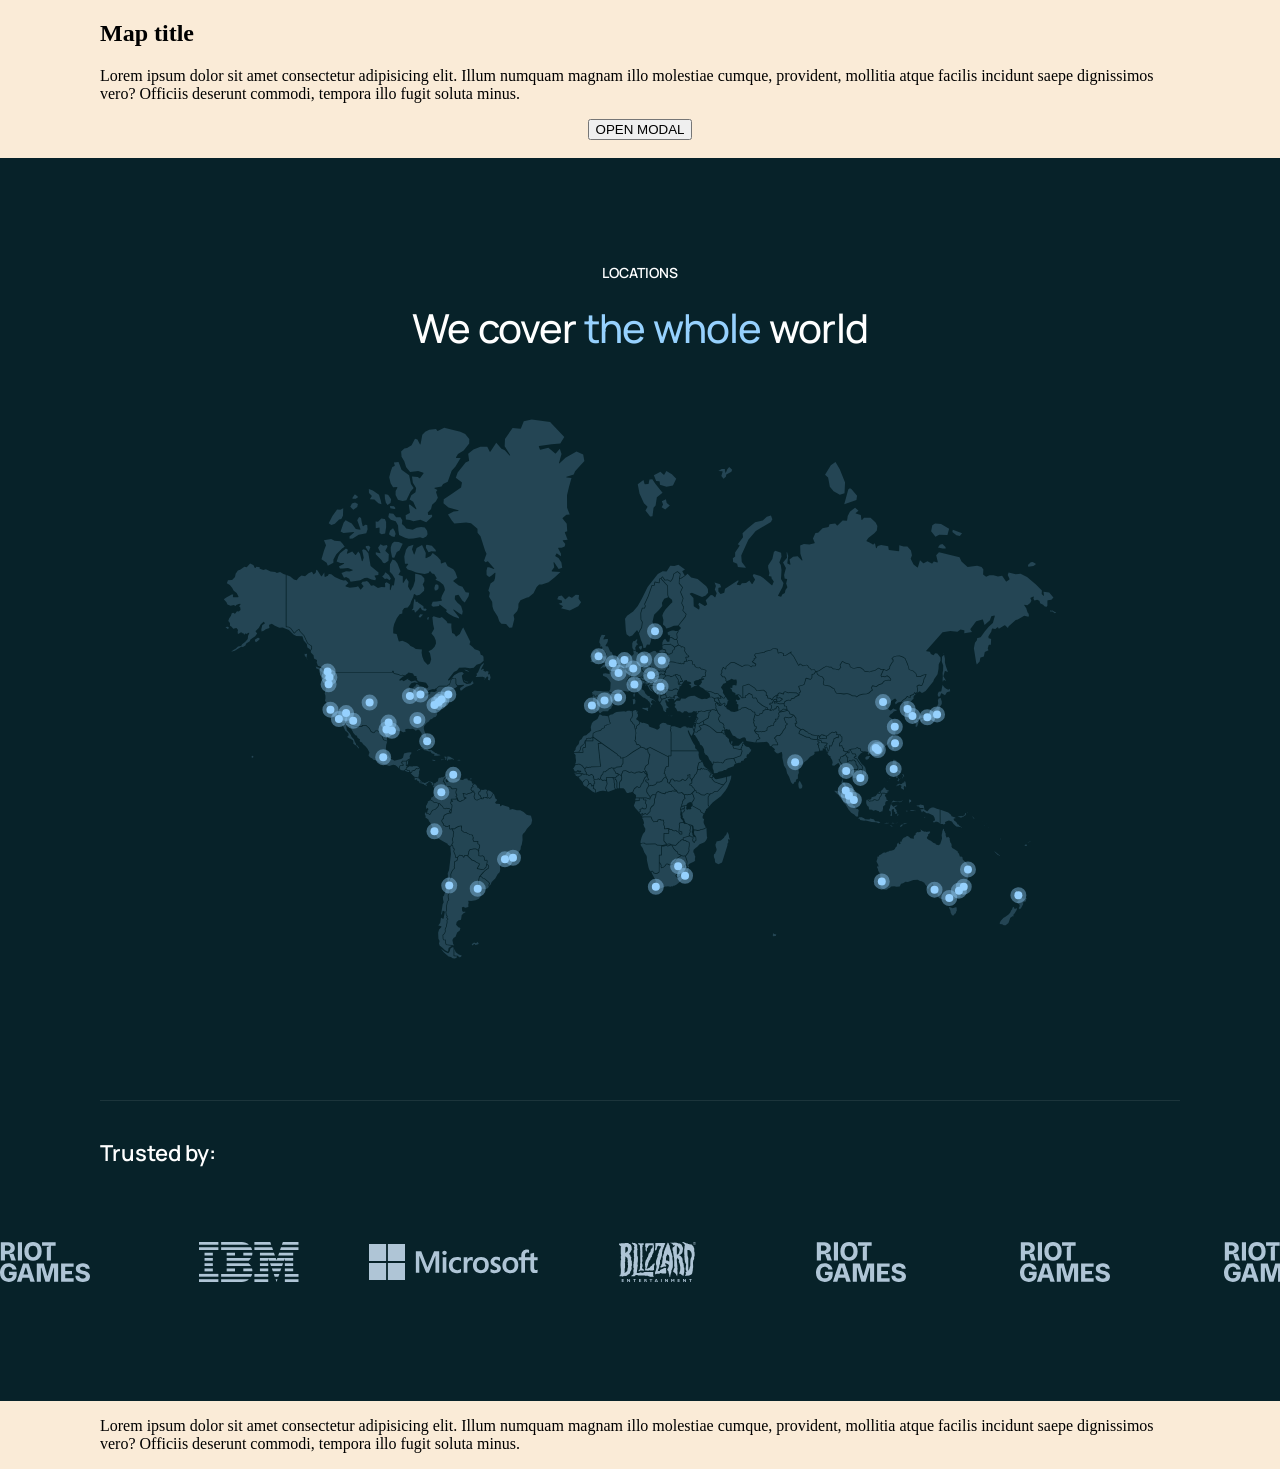
<file: index.html>
<!DOCTYPE html>
<html lang="en">
<head>
    <meta charset="UTF-8">
    <meta name="viewport" content="width=device-width, initial-scale=1.0">
    <meta http-equiv="X-UA-Compatible" content="ie=edge">
    <title>Jsvectormap (Markers)</title>
    
    <!-- ----------------- Needed imports for map --------------------------- -->
    <link rel="stylesheet" href="style.css"/>
    <link rel="stylesheet" href="assets/jsvectormap.min.css"/>
    <script src="assets/jsvectormap.min.js"></script>
    <script src="assets/worldmerc.js"></script>
    <script src="assets/cities.js"></script>
    <!-- Google fonts - check if globaly set already - both 500 and 600 font-weight needed -->
    <link rel="preconnect" href="https://fonts.googleapis.com">
    <link rel="preconnect" href="https://fonts.gstatic.com" crossorigin>
    <link href="https://fonts.googleapis.com/css2?family=Manrope:wght@500;600&display=swap" rel="stylesheet">
    <!-- ------------------------------------------------------------------ -->
</head>
<body>
  <section class="column">
    <h1>Map title</h1>
    <p>Lorem ipsum dolor sit amet consectetur adipisicing elit. Illum numquam magnam illo molestiae cumque, provident, mollitia atque facilis incidunt saepe dignissimos vero? Officiis deserunt commodi, tempora illo fugit soluta minus.</p>
  </section>

  <section class="column" style="text-align: center;">
    <button class="contact-us__modal-btn js-modal-open">OPEN MODAL</button>
  </section>
  <br/>

  <!-- --------------- Copy me whereever in the body ----------------------- -->
  <div class="modal">
    <div class="modal__content">
      <button class="modal__close js-modal-close"><img src="assets/close.svg" alt="close"></button>
      <h3 class="modal__title">Contact us heading here</h3>
      <p class="modal__subtitle">We’d love to hear from you.</p>
      <!-- Dynamicly create elements inside here -->
      <div class="modal__form-wrapper js-modal-form-wrapper"></div>
    </div>
  </div>
  <!-- -------------------------------------------------------------------------- -->

  <section class="column column--map">
    <!-- --------------- Copy me where you want the map to be ----------------------- -->
    <div class="map" data-active-region="america">
      <h3 class="map__subtitle">LOCATIONS</h3>
      <h2 class="map__title">We cover <span>the whole</span> world</h2>
      <div class="map__regions">
        <h5 class="map__region" data-region="america">America</h5>
        <h5 class="map__region" data-region="europe">Europe</h5>
        <h5 class="map__region" data-region="other">Other</h5>
      </div>
      <div class="map__root-wrapper">
        <div class="map__root"></div>
      </div>
      <!-- Delete until logos part is accepted -->
      <div class="map__separator"></div>
      <h4 class="map__reviews-title">Trusted by:</h4>
      <!-- Delete end -->
    </div>
    <!-- -------------------------------------------------------------------------- -->

  </section>

  <section class="column column--map column--100">
    
    <!-- --------------- Copy me below the map in another container so I go 100% width ----------------------- -->
    <!-- Delete until logos part is accepted -->
    <div class="map__reviews">
      <div class="map__reviews-icon">
        <img src="/assets/riot.svg" alt="riot">
      </div>
      <div class="map__reviews-icon">
        <img src="/assets/IBM.svg" alt="riot">
      </div>
      <div class="map__reviews-icon">
        <img src="/assets/microsoft.svg" alt="riot">
      </div>
      <div class="map__reviews-icon">
        <img src="/assets/blizzard.svg" alt="riot">
      </div>
      <div class="map__reviews-icon">
        <img src="/assets/riot.svg" alt="riot">
      </div>
      <div class="map__reviews-icon">
        <img src="/assets/riot.svg" alt="riot">
      </div>
      <div class="map__reviews-icon">
        <img src="/assets/riot.svg" alt="riot">
      </div>
      <div class="map__reviews-icon">
        <img src="/assets/riot.svg" alt="riot">
      </div>
      <div class="map__reviews-icon">
        <img src="/assets/riot.svg" alt="riot">
      </div>
      <div class="map__reviews-icon">
        <img src="/assets/riot.svg" alt="riot">
      </div>
    </div>
    <!-- Delete end -->
    <!-- -------------------------------------------------------------------------- -->
  </section>

  <section class="column">
    <p>Lorem ipsum dolor sit amet consectetur adipisicing elit. Illum numquam magnam illo molestiae cumque, provident, mollitia atque facilis incidunt saepe dignissimos vero? Officiis deserunt commodi, tempora illo fugit soluta minus.</p>
  </section>

  <script src="script.js"></script>
</body>
</html>
</file>
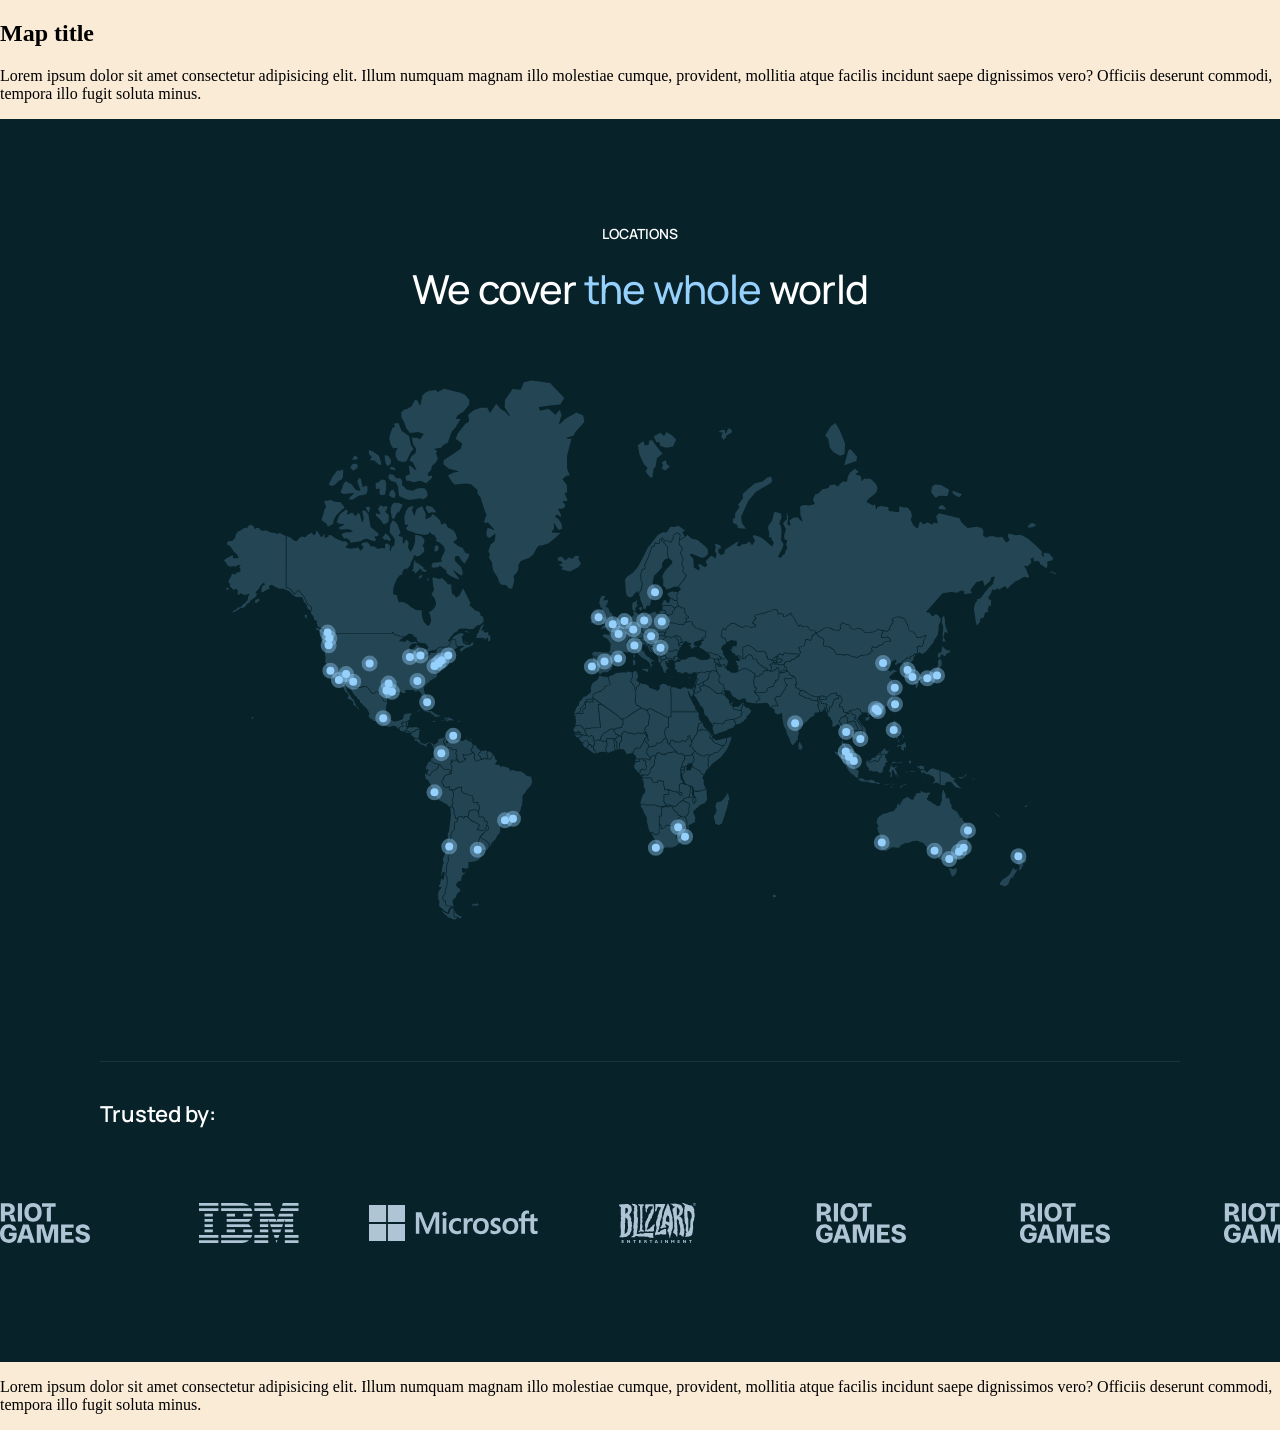
<file: map.html>
<!DOCTYPE html>
<html lang="en">
<head>
    <meta charset="UTF-8">
    <meta name="viewport" content="width=device-width, initial-scale=1.0">
    <meta http-equiv="X-UA-Compatible" content="ie=edge">
    <title>Jsvectormap (Markers)</title>
    
    <!-- ----------------- Needed imports for map --------------------------- -->
    <link rel="stylesheet" href="map.css"/>
    <link rel="stylesheet" href="assets/jsvectormap.min.css"/>
    <script src="assets/jsvectormap.min.js"></script>
    <script src="assets/worldmerc.js"></script>
    <script src="assets/cities.js"></script>
    <!-- Google fonts - check if globaly set already - both 500 and 600 font-weight -->
    <link rel="preconnect" href="https://fonts.googleapis.com">
    <link rel="preconnect" href="https://fonts.gstatic.com" crossorigin>
    <link href="https://fonts.googleapis.com/css2?family=Manrope:wght@500;600&display=swap" rel="stylesheet">
    <!-- ------------------------------------------------------------------ -->
</head>
<body>
  <section class="column">
    <h1>Map title</h1>
    <p>Lorem ipsum dolor sit amet consectetur adipisicing elit. Illum numquam magnam illo molestiae cumque, provident, mollitia atque facilis incidunt saepe dignissimos vero? Officiis deserunt commodi, tempora illo fugit soluta minus.</p>
  </section>

  <section class="column-for-map">
    <!-- --------------- Copy me where you want the map to be ----------------------- -->
    <div class="map" data-active-region="america">
      <h3 class="map__subtitle">LOCATIONS</h3>
      <h2 class="map__title">We cover <span>the whole</span> world</h2>
      <div class="map__regions">
        <h5 class="map__region" data-region="america">America</h5>
        <h5 class="map__region" data-region="europe">Europe</h5>
        <h5 class="map__region" data-region="other">Other</h5>
      </div>
      <div class="map__root-wrapper">
        <div class="map__root"></div>
      </div>
      <!-- Delete until logos part is accepted -->
      <div class="map__separator"></div>
      <h4 class="map__reviews-title">Trusted by:</h4>
      <!-- Delete end -->
    </div>
    <!-- -------------------------------------------------------------------------- -->

  </section>
  <section class="column-for-map column-100">
    
    <!-- --------------- Copy me below the map in another container so I go 100% width ----------------------- -->
    <!-- Delete until logos part is accepted -->
    <div class="map__reviews">
      <div class="map__reviews-icon">
        <img src="/assets/riot.svg" alt="riot">
      </div>
      <div class="map__reviews-icon">
        <img src="/assets/IBM.svg" alt="riot">
      </div>
      <div class="map__reviews-icon">
        <img src="/assets/microsoft.svg" alt="riot">
      </div>
      <div class="map__reviews-icon">
        <img src="/assets/blizzard.svg" alt="riot">
      </div>
      <div class="map__reviews-icon">
        <img src="/assets/riot.svg" alt="riot">
      </div>
      <div class="map__reviews-icon">
        <img src="/assets/riot.svg" alt="riot">
      </div>
      <div class="map__reviews-icon">
        <img src="/assets/riot.svg" alt="riot">
      </div>
      <div class="map__reviews-icon">
        <img src="/assets/riot.svg" alt="riot">
      </div>
      <div class="map__reviews-icon">
        <img src="/assets/riot.svg" alt="riot">
      </div>
      <div class="map__reviews-icon">
        <img src="/assets/riot.svg" alt="riot">
      </div>
    </div>
    <!-- Delete end -->
    <!-- -------------------------------------------------------------------------- -->
  </section>

  <section class="column">
    <p>Lorem ipsum dolor sit amet consectetur adipisicing elit. Illum numquam magnam illo molestiae cumque, provident, mollitia atque facilis incidunt saepe dignissimos vero? Officiis deserunt commodi, tempora illo fugit soluta minus.</p>
  </section>

  <script src="map.js"></script>
</body>
</html>
</file>
<file: style.css>
body {
  background-color: antiquewhite;
  padding: 0;
  margin: 0;
}

.column {
  margin: 0 auto;
  padding: 0 20px;
}

@media (min-width: 768px) {
  .column {
    padding: 0 100px;
  }
}

.column--map {
  background-color: #072229;
}

.column--100 {
  margin: 0 auto;
  padding: 0px;
}

.map {
  width: 100%;
  overflow: visible;
  color: #FFFFFF;
  font-family: 'Manrope', sans-serif;
  -webkit-box-sizing: border-box;
          box-sizing: border-box;
}

.map * {
  -webkit-box-sizing: border-box;
          box-sizing: border-box;
  font-family: 'Manrope', sans-serif;
}

.map__subtitle {
  font-size: 14px;
  font-weight: 600;
  line-height: 19px;
  letter-spacing: 0em;
  text-align: center;
  padding-top: 52px;
  margin-bottom: 10px;
  margin-top: 0px;
}

@media (min-width: 768px) {
  .map__subtitle {
    padding-top: 105px;
    margin-bottom: 19px;
  }
}

.map__title {
  font-size: 27px;
  line-height: 35px;
  font-weight: 500;
  letter-spacing: -0.02em;
  text-align: center;
  margin-top: 0px;
  margin-bottom: 33px;
}

@media (min-width: 768px) {
  .map__title {
    font-size: 40px;
    line-height: 54px;
    margin-bottom: 64px;
  }
}

.map__title span {
  color: #96D1FE;
}

.map__regions {
  margin-bottom: 33px;
  text-align: center;
}

@media (min-width: 768px) {
  .map__regions {
    display: none;
  }
}

.map__region {
  margin: 0px 41px 0px 0px;
  background-color: transparent;
  border: none;
  color: white;
  display: inline-block;
  cursor: pointer;
  font-size: 16px;
  font-weight: 600;
  line-height: 25px;
  letter-spacing: 0em;
}

.map__region:last-child {
  margin-right: 0px;
}

.map__root-wrapper {
  width: 100%;
  overflow: hidden;
  padding-bottom: 40px;
}

@media (min-width: 768px) {
  .map__root-wrapper {
    overflow: visible;
    padding-bottom: 0px;
  }
}

.map__root {
  width: 100%;
  margin-bottom: 60px;
  margin-top: 25px;
  min-width: 900px;
  -webkit-transition: margin 0.4s, -webkit-transform 0.4s;
  transition: margin 0.4s, -webkit-transform 0.4s;
  transition: margin 0.4s, transform 0.4s;
  transition: margin 0.4s, transform 0.4s, -webkit-transform 0.4s;
}

@media (min-width: 768px) {
  .map__root {
    margin-bottom: 141px;
    margin-top: 0px;
    min-width: auto;
  }
}

@media (min-width: 768px) {
  .map__root[data-region="c"] {
    margin-left: auto;
  }
}

.map__root circle {
  r: 3;
  stroke-width: 6;
}

@media (min-width: 768px) {
  .map__root circle {
    r: 4;
    stroke-width: 8;
  }
}

.map[data-active-region="america"] .map__root {
  margin-left: calc(50% - 230px);
  -webkit-transform: scale(1);
          transform: scale(1);
}

.map[data-active-region="europe"] .map__root {
  margin-left: calc(50% - 460px);
  -webkit-transform: scale(1.6);
          transform: scale(1.6);
}

.map[data-active-region="other"] .map__root {
  margin-left: calc(50% - 580px);
  -webkit-transform: scale(0.9);
          transform: scale(0.9);
}

@media (min-width: 768px) {
  .map[data-active-region="america"] .map__root,
  .map[data-active-region="europe"] .map__root,
  .map[data-active-region="other"] .map__root {
    margin-left: auto;
    -webkit-transform: scale(1);
            transform: scale(1);
  }
}

.map[data-active-region="america"] .map__region[data-region="america"],
.map[data-active-region="europe"] .map__region[data-region="europe"],
.map[data-active-region="other"] .map__region[data-region="other"] {
  color: #96D1FE;
}

.map__separator {
  margin: 0 auto 39px auto;
  height: 1px;
  background-color: #D9D9D9;
  opacity: 0.1;
  margin-bottom: 22px;
  display: none;
}

@media (min-width: 768px) {
  .map__separator {
    margin-bottom: 39px;
    display: block;
  }
}

.map__reviews-title {
  margin: 0px auto;
  padding-bottom: 36px;
  font-size: 19px;
  font-weight: 600;
  line-height: 26px;
  letter-spacing: 0em;
  text-align: left;
}

@media (min-width: 768px) {
  .map__reviews-title {
    font-size: 22px;
    font-weight: 600;
    padding-bottom: 72px;
  }
}

.map__reviews {
  padding-bottom: 46px;
  width: 100%;
  height: 50px;
  overflow: hidden;
  overflow-x: scroll;
  white-space: nowrap;
  scrollbar-width: none;
  margin-top: -1px;
  cursor: -webkit-grab;
  cursor: grab;
  -webkit-user-select: none;
     -moz-user-select: none;
      -ms-user-select: none;
          user-select: none;
}

@media (min-width: 768px) {
  .map__reviews {
    padding-bottom: 114px;
  }
}

.map__reviews::-webkit-scrollbar {
  display: none;
}

.map__reviews-icon {
  width: 200px;
  height: 100%;
  display: inline-block;
  -webkit-user-select: none;
     -moz-user-select: none;
      -ms-user-select: none;
          user-select: none;
}

.map__reviews-icon img {
  user-select: none;
  user-drag: none;
  -webkit-user-drag: none;
  user-select: none;
  -moz-user-select: none;
  -webkit-user-select: none;
  -ms-user-select: none;
}

.map__reviews-icon:first-child {
  margin-left: -55px;
}

.jvm-tooltip.active {
  background-color: #292929;
  padding: 5px 10px;
  font-size: 18px;
  border: 1px solid #CDCDCD;
}

.modal {
  display: none;
  overflow-y: scroll;
  position: fixed;
  top: 0;
  left: 0;
  bottom: 0;
  right: 0;
  background-color: #FFFFFF;
  padding: 0px;
  font-family: 'Manrope', sans-serif;
  z-index: 1;
  text-align: center;
  -webkit-box-sizing: border-box;
          box-sizing: border-box;
}

@media (min-width: 768px) {
  .modal {
    background-color: rgba(7, 34, 41, 0.9);
    padding: 55px;
  }
}

.modal * {
  -webkit-box-sizing: border-box;
          box-sizing: border-box;
  font-family: 'Manrope', sans-serif;
}

.modal__close {
  background: none;
  border: none;
  width: 36px;
  height: 36px;
  position: absolute;
  top: 10px;
  right: 10px;
  padding: 0px;
  cursor: pointer;
  -webkit-transition: opacity 300ms;
  transition: opacity 300ms;
}

.modal__close:hover {
  opacity: 0.6;
}

.modal__content {
  background-color: #FFFFFF;
  padding: 40px 20px;
  max-width: 900px;
  margin: 0 auto;
  position: relative;
  height: -webkit-fit-content;
  height: -moz-fit-content;
  height: fit-content;
}

@media (min-width: 768px) {
  .modal__content {
    height: auto;
    padding: 45px 75px;
  }
}

.modal__title {
  font-size: 28px;
  font-weight: 600;
  line-height: 38px;
  letter-spacing: -0.01em;
  margin: 0px 0px 10px 0px;
}

@media (min-width: 768px) {
  .modal__title {
    margin: 0px 0px 14px 0px;
  }
}

.modal__subtitle {
  font-size: 14px;
  font-weight: 500;
  line-height: 21px;
  letter-spacing: 0em;
  margin: 0px 0px 26px 0px;
}

@media (min-width: 768px) {
  .modal__subtitle {
    margin: 0px 0px 37px 0px;
  }
}

.modal__form {
  display: -webkit-box;
  display: -ms-flexbox;
  display: flex;
  -ms-flex-wrap: wrap;
      flex-wrap: wrap;
  -webkit-box-align: end;
      -ms-flex-align: end;
          align-items: flex-end;
}

.modal__input-wrapper {
  display: -webkit-box;
  display: -ms-flexbox;
  display: flex;
  -webkit-box-orient: vertical;
  -webkit-box-direction: normal;
      -ms-flex-direction: column;
          flex-direction: column;
  width: 100%;
  text-align: left;
}

@media (min-width: 768px) {
  .modal__input-wrapper {
    width: 50%;
  }
  .modal__input-wrapper:nth-child(odd):not(.modal__input-wrapper--message) {
    padding-right: 15px;
  }
  .modal__input-wrapper:nth-child(even):not(.modal__input-wrapper--consent) {
    padding-left: 15px;
  }
}

.modal__input-wrapper label {
  font-size: 15px;
  font-weight: 500;
  line-height: 20px;
  letter-spacing: 0em;
  text-align: left;
  color: #000000;
  margin-bottom: 8px;
}

.modal__input-wrapper input {
  height: 60px;
  padding: 18px 20px;
  font-size: 15px;
  font-weight: 500;
  line-height: 20px;
  letter-spacing: 0em;
  margin-bottom: 10px;
}

.modal__input-wrapper--message {
  width: 100%;
  margin-bottom: 20px;
}

.modal__input-wrapper--message textarea {
  width: 100%;
  max-width: 100%;
  height: 120px;
  padding: 18px 20px;
  font-size: 15px;
  font-weight: 500;
  line-height: 20px;
  letter-spacing: 0em;
  resize: none;
}

.modal__input-wrapper--consent {
  width: 100%;
  -webkit-box-orient: horizontal;
  -webkit-box-direction: normal;
      -ms-flex-direction: row;
          flex-direction: row;
  -webkit-box-align: start;
      -ms-flex-align: start;
          align-items: flex-start;
  margin-bottom: 36px;
}

.modal__input-wrapper--consent input {
  height: auto;
  padding: 0px;
  margin: 0px;
  width: -webkit-fit-content;
  width: -moz-fit-content;
  width: fit-content;
  margin-right: 30px;
  position: relative;
  width: 0;
  height: 0;
  cursor: pointer;
}

.modal__input-wrapper--consent input::before {
  content: "";
  width: 18px;
  height: 18px;
  border: 1px solid #072229;
  display: block;
  position: absolute;
  top: 0px;
  left: 0px;
}

.modal__input-wrapper--consent input:checked::after {
  content: "";
  width: 14px;
  height: 14px;
  background-color: #072229;
  display: block;
  position: absolute;
  top: 3px;
  left: 3px;
}

.modal__input-wrapper--consent label {
  font-size: 13px;
  font-weight: 500;
  line-height: 18px;
  letter-spacing: 0em;
  margin-bottom: 0px;
  cursor: pointer;
}

.modal__submit-btn-wrapper {
  width: 100%;
  text-align: center;
}

.modal__submit-btn {
  background-color: #96D1FE;
  border: none;
  border-radius: 100px;
  padding: 15px 48px;
  font-size: 15px;
  font-weight: 500;
  line-height: 20px;
  letter-spacing: 0em;
  cursor: pointer;
  -webkit-transition: opacity 300ms;
  transition: opacity 300ms;
}

.modal__submit-btn img {
  margin-left: 13px;
}

.modal__submit-btn:hover {
  opacity: 0.8;
}
</file>
<file: map.css>
body {
  background-color: antiquewhite;
  padding: 0;
  margin: 0;
}

.column-for-map {
  margin: 0 auto;
  padding: 0 20px;
  background-color: #072229;
}

@media (min-width: 768px) {
  .column-for-map {
    padding: 0 100px;
  }
}

.column-100 {
  margin: 0 auto;
  padding: 0px;
  background-color: #072229;
}

.map {
  width: 100%;
  overflow: visible;
  color: #FFFFFF;
  font-family: 'Manrope', sans-serif;
}

.map__subtitle {
  font-size: 14px;
  font-weight: 600;
  line-height: 19px;
  letter-spacing: 0em;
  text-align: center;
  padding-top: 52px;
  margin-bottom: 10px;
  margin-top: 0px;
}

@media (min-width: 768px) {
  .map__subtitle {
    padding-top: 105px;
    margin-bottom: 19px;
  }
}

.map__title {
  font-size: 27px;
  line-height: 35px;
  font-weight: 500;
  letter-spacing: -0.02em;
  text-align: center;
  margin-top: 0px;
  margin-bottom: 33px;
}

@media (min-width: 768px) {
  .map__title {
    font-size: 40px;
    line-height: 54px;
    margin-bottom: 64px;
  }
}

.map__title span {
  color: #96D1FE;
}

.map__regions {
  margin-bottom: 33px;
  text-align: center;
}

@media (min-width: 768px) {
  .map__regions {
    display: none;
  }
}

.map__region {
  margin: 0px 41px 0px 0px;
  background-color: transparent;
  border: none;
  color: white;
  display: inline-block;
  cursor: pointer;
  font-size: 16px;
  font-weight: 600;
  line-height: 25px;
  letter-spacing: 0em;
}

.map__region:last-child {
  margin-right: 0px;
}

.map__root-wrapper {
  width: 100%;
  overflow: hidden;
  padding-bottom: 40px;
}

@media (min-width: 768px) {
  .map__root-wrapper {
    overflow: visible;
    padding-bottom: 0px;
  }
}

.map__root {
  width: 100%;
  margin-bottom: 60px;
  margin-top: 25px;
  min-width: 900px;
  -webkit-transition: margin 0.4s, -webkit-transform 0.4s;
  transition: margin 0.4s, -webkit-transform 0.4s;
  transition: margin 0.4s, transform 0.4s;
  transition: margin 0.4s, transform 0.4s, -webkit-transform 0.4s;
}

@media (min-width: 768px) {
  .map__root {
    margin-bottom: 141px;
    margin-top: 0px;
    min-width: auto;
  }
}

@media (min-width: 768px) {
  .map__root[data-region="c"] {
    margin-left: auto;
  }
}

.map__root circle {
  r: 3;
  stroke-width: 6;
}

@media (min-width: 768px) {
  .map__root circle {
    r: 4;
    stroke-width: 8;
  }
}

.map[data-active-region="america"] .map__root {
  margin-left: calc(50% - 230px);
  -webkit-transform: scale(1);
          transform: scale(1);
}

.map[data-active-region="europe"] .map__root {
  margin-left: calc(50% - 460px);
  -webkit-transform: scale(1.6);
          transform: scale(1.6);
}

.map[data-active-region="other"] .map__root {
  margin-left: calc(50% - 580px);
  -webkit-transform: scale(0.9);
          transform: scale(0.9);
}

@media (min-width: 768px) {
  .map[data-active-region="america"] .map__root,
  .map[data-active-region="europe"] .map__root,
  .map[data-active-region="other"] .map__root {
    margin-left: auto;
    -webkit-transform: scale(1);
            transform: scale(1);
  }
}

.map[data-active-region="america"] .map__region[data-region="america"],
.map[data-active-region="europe"] .map__region[data-region="europe"],
.map[data-active-region="other"] .map__region[data-region="other"] {
  color: #96D1FE;
}

.map__separator {
  margin: 0 auto 39px auto;
  height: 1px;
  background-color: #D9D9D9;
  opacity: 0.1;
  margin-bottom: 22px;
  display: none;
}

@media (min-width: 768px) {
  .map__separator {
    margin-bottom: 39px;
    display: block;
  }
}

.map__reviews-title {
  margin: 0px auto;
  padding-bottom: 36px;
  font-size: 19px;
  font-weight: 600;
  line-height: 26px;
  letter-spacing: 0em;
  text-align: left;
}

@media (min-width: 768px) {
  .map__reviews-title {
    font-size: 22px;
    font-weight: 600;
    padding-bottom: 72px;
  }
}

.map__reviews {
  padding-bottom: 46px;
  width: 100%;
  height: 50px;
  overflow: hidden;
  overflow-x: scroll;
  white-space: nowrap;
  scrollbar-width: none;
  margin-top: -1px;
  cursor: -webkit-grab;
  cursor: grab;
  -webkit-user-select: none;
     -moz-user-select: none;
      -ms-user-select: none;
          user-select: none;
}

@media (min-width: 768px) {
  .map__reviews {
    padding-bottom: 114px;
  }
}

.map__reviews::-webkit-scrollbar {
  display: none;
}

.map__reviews-icon {
  width: 200px;
  height: 100%;
  display: inline-block;
  -webkit-user-select: none;
     -moz-user-select: none;
      -ms-user-select: none;
          user-select: none;
}

.map__reviews-icon img {
  user-select: none;
  user-drag: none;
  -webkit-user-drag: none;
  user-select: none;
  -moz-user-select: none;
  -webkit-user-select: none;
  -ms-user-select: none;
}

.map__reviews-icon:first-child {
  margin-left: -55px;
}

.jvm-tooltip.active {
  background-color: #292929;
  padding: 5px 10px;
  font-size: 18px;
  border: 1px solid #CDCDCD;
}
</file>
<file: assets/jsvectormap.min.css>
svg{-ms-touch-action:none;touch-action:none}image,text,.jvm-zoomin,.jvm-zoomout{-webkit-user-select:none;-moz-user-select:none;-ms-user-select:none;user-select:none}.jvm-container{-ms-touch-action:none;touch-action:none;position:relative;overflow:hidden;height:100%;width:100%}.jvm-tooltip{border-radius:3px;background-color:#5c5cff;font-family:sans-serif,Verdana;font-size:smaller;box-shadow:1px 2px 12px rgba(0,0,0,0.2);padding:3px 5px;white-space:nowrap;position:absolute;display:none;color:#FFF}.jvm-tooltip.active{display:block}.jvm-zoom-btn{border-radius:3px;background-color:#292929;padding:3px;box-sizing:border-box;position:absolute;line-height:10px;cursor:pointer;color:#FFF;height:15px;width:15px;left:10px}.jvm-zoom-btn.jvm-zoomout{top:30px}.jvm-zoom-btn.jvm-zoomin{top:10px}.jvm-series-container{right:15px;position:absolute}.jvm-series-container.jvm-series-h{bottom:15px}.jvm-series-container.jvm-series-v{top:15px}.jvm-series-container .jvm-legend{background-color:#fff;border:1px solid #e5e7eb;margin-left:.75rem;border-radius:.25rem;border-color:#e5e7eb;padding:.6rem;box-shadow:0 1px 2px 0 rgba(0,0,0,0.05);float:left}.jvm-series-container .jvm-legend .jvm-legend-title{line-height:1;border-bottom:1px solid #e5e7eb;padding-bottom:.5rem;margin-bottom:.575rem;text-align:left}.jvm-series-container .jvm-legend .jvm-legend-inner{overflow:hidden}.jvm-series-container .jvm-legend .jvm-legend-inner .jvm-legend-tick{overflow:hidden;min-width:40px}.jvm-series-container .jvm-legend .jvm-legend-inner .jvm-legend-tick:not(:first-child){margin-top:.575rem}.jvm-series-container .jvm-legend .jvm-legend-inner .jvm-legend-tick .jvm-legend-tick-sample{border-radius:4px;margin-right:.65rem;height:16px;width:16px;float:left}.jvm-series-container .jvm-legend .jvm-legend-inner .jvm-legend-tick .jvm-legend-tick-text{font-size:12px;text-align:center;float:left}.jvm-line[animation="true"]{-webkit-animation:jvm-line-animation 10s linear forwards infinite;animation:jvm-line-animation 10s linear forwards infinite}@-webkit-keyframes jvm-line-animation{from{stroke-dashoffset:250}}@keyframes jvm-line-animation{from{stroke-dashoffset:250}}
</file>
